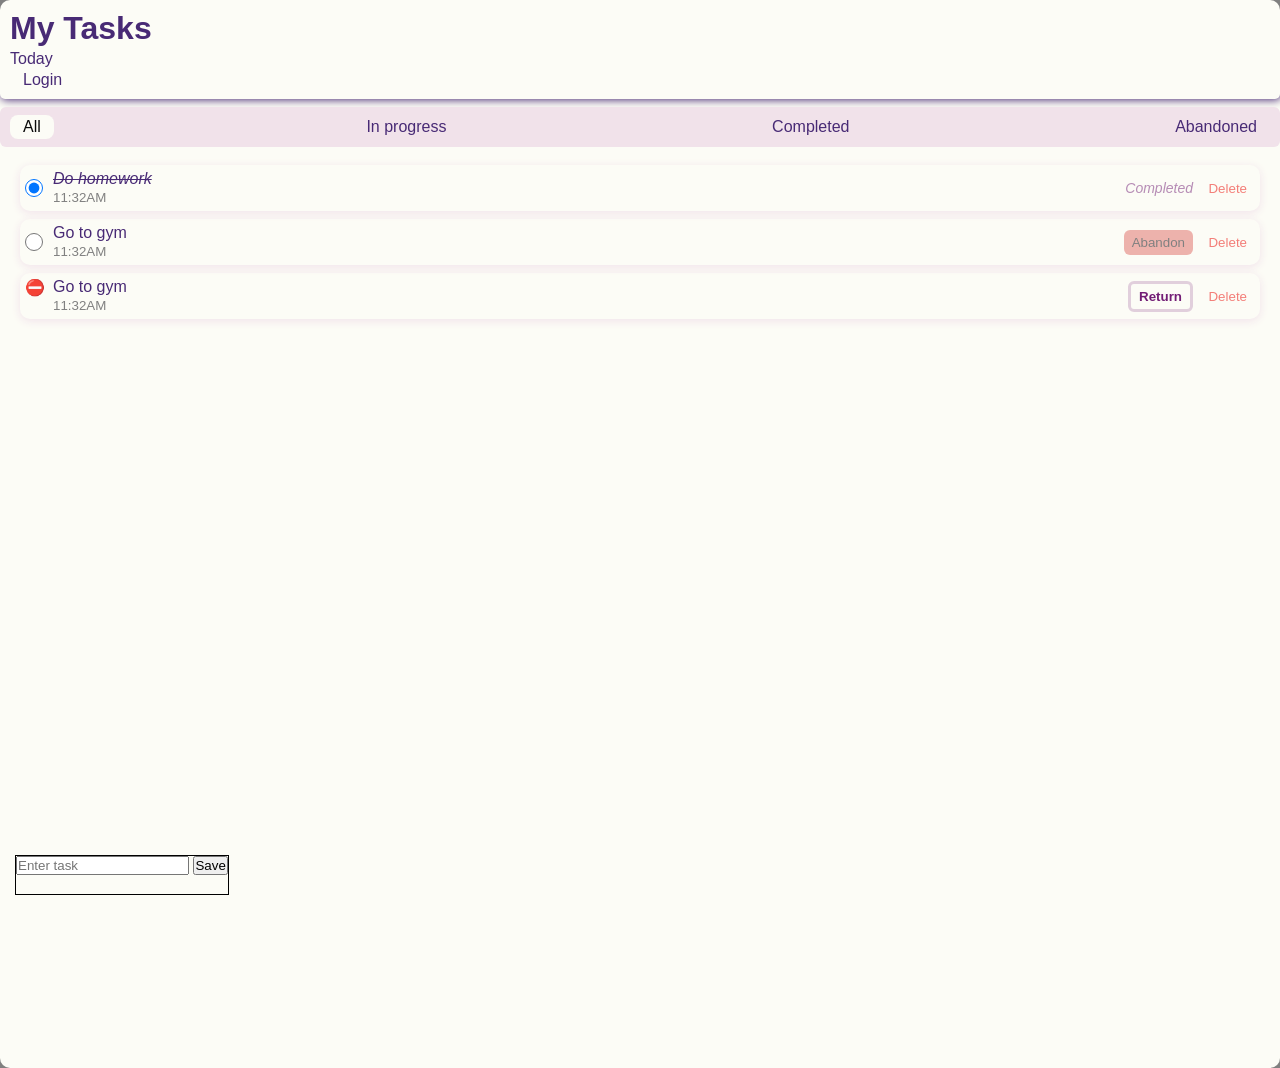
<file: frontend/index.html>
<!DOCTYPE html>
<html lang="en">
<head>
  <meta charset="UTF-8">
  <meta name="viewport" content="width=device-width, initial-scale=1.0">
  <title>Todo</title>
  <link rel="stylesheet" href="css/reset.css">
  <link rel="stylesheet" href="css/style.css">
</head>
<body>

  <!-- Page content goes here -->

  <div class='task-app-wrapper'>

  <header class='header'>
    <div class='header-left'>
    <h1>My Tasks</h1>
    <p>Today</p>
      </div>

    <div class='header-rigth'>
      <a href='/pages/login/index.html'>Login</a>
    </div>
  </header>

  <main class='main'>
    <div class='buttons'>
      <a href='/api/tasks?status=all' id='active' class='filter-btn'>All</a>
      <a href='/api/tasks?status=incomplete' class='filter-btn'>In progress</a>
      <a href='/api/tasks?status=completed' class='filter-btn'>Completed</a>
      <a href='/api/tasks?status=abandoned' class='filter-btn'>Abandoned</a>
      
    </div>

    <div class='tasks-display'>
      <div class='task completed-task'>
        <div class='radio--task-data'>
        <input type='radio' class='radio' checked/>
        <div class='task-data'>
          <p class='task-title'>Do homework</p>
          <span class='time'>
            <small class='emoji'>⌛</small>
            <small>11:32AM</small>
          </span>
        </div>
        </div>

        <div class='task-btns'>
          <span class='completed'>Completed</span>
          <button class='delete-btn'>Delete</button>
        </div>
      </div>

      <div class='task incomplete-task'>
        <div class='radio--task-data'>
        <input type='radio' class='radio'/>
        <div class='task-data'>
          <p class='task-title'>Go to gym</p>
            <small>11:32AM</small>
        </div>
        </div>

        <div class='task-btns'>
          <button class='abandon-btn'>Abandon</button>
          <button class='delete-btn'>Delete</button>
        </div>
      </div>

      <div class='task abandoned-task'>
        <div class='radio--task-data'>
        <span class='radio'>&#x26D4;</span>
        <div class='task-data'>
          <p class='task-title'>Go to gym</p>
          <span class='time'>
            <small class='emoji'>⌛</small>
            <small>11:32AM</small>
          </span>
        </div>
        </div>

        <div class='task-btns'>
          <button class='return'>Return</button>
          <button class='delete-btn'>Delete</button>
        </div>
      </div>
      
    </div>

    <div class='task-input-container'>
      <input type='text' class='task-input' placeholder='Enter task'>
      <button class='add-task-btn'>Save</button>
    </div>
  </main>
    </div>

  <script type="module" src="js/main.js"></script>
</body>
</html>
</file>
<file: frontend/css/style.css>
:root {
  --bg-color-main: rgb(241, 226, 234);
  --bg-color-surface: rgb(252, 252, 246);
  --color-primary: rgb(72, 42, 117);
  --color-success: rgb(114, 29, 117);
}

body {
 / padding: 20px 0;
  background-color: gray;
  font-family: Arial, sans-serif;
}

.header {
 / border-bottom: 1px solid var(--bg-color-main);;
  padding: 10px;
  margin-bottom: 7px;
  box-shadow: 1px 1px 8px;
  border-bottom-left-radius: 5px;
  border-bottom-right-radius: 5px;
  color: var(--color-primary);
  margin-left: -10px;
  margin-right: -10px;
  margin-top: -10px;
}

.header p {
  line-height: 1.5;
}

.task-app-wrapper {
    border-radius: 10px;
   / min-height: 100vh;
    width: 100%;
    margin: auto;
  background-color: var(--bg-color-surface);
  overflow: hidden;
  padding: 10px
}

.buttons {
  border-radius: 6px;
  display: flex;
  justify-content: space-between;
  padding: 8px 10px;
  background-color: var(--bg-color-main);
  margin: 8px -10px;
  white-space: nowrap;
  overflow: auto;
  gap: 8px;
}

a {
 / border: 1px solid;
  padding: 3px 13px;
  border-radius: 8px;
  text-decoration: none;
  color: var(--color-primary);
 / line-break: none
}

#active {
  background-color: var(--bg-color-surface);
  color: rgb(10, 10, 10);
}

.tasks-display {
/  border: 1px solid var(--bg-color-main);
  min-height: 100dvh;
  margin: 3px 3px;
  padding: 10px 7px;
  border-radius: 5px;
}

.task {
  border-radius: 10px;
  padding: 5px;
  margin-bottom: 8px;
  box-shadow: 0px 2px 10px var(--bg-color-main);
  display: flex;
  justify-content: space-between;
  align-items: center;
}

.completed-task p {
  text-decoration: line-through;
  font-style: italic;
}

.radio--task-data {
 / border: 1px solid red;
  width: fit-content;
  display: flex;
  gap: 10px;
  color: var(--color-primary)
}

.radio {
  width: 18px;
}

.emoji {
  display: none;
}

small {
  color: gray;
}

.task-btns {
 / border: 1px solid;
}

.task-btns button {
  padding: 5px 8px;
  margin-left: 3px;
  border-radius: 6px;
 / color: rgba(72, 42, 117,0.7);
  transition: transform 0.3s ease;
 / background: none;
}

.task-btns button:hover {
  color: rgba(72, 42, 117);
  cursor: pointer;
}

.task-btns button:active {
  transform: scale(0.93);
}

.delete-btn {
 / background-color: rgb(243, 126, 120);
  color: rgb(243, 126, 120);
  border: none;
  background: none;
}

.abandon-btn {
  background-color: rgba(223, 106, 100,0.5);
 / border: 1px solid rgb(243, 126, 120);
  color: gray;
  border: none;
}

.completed {
  font-size: 14px;
  color: rgba(114, 29, 117, 0.5);
  font-style: italic;
}

.return {
  color: var(--color-success);
  background: none;
  border: none;
  border: 3px solid rgba(114, 29, 117, 0.2);
  border-radius: 5px;
  font-weight: 600;
}

.task-input-container{
  border: 1px solid;
  height: 40px;
  margin: 5px;
  position: fixed;
  bottom: 0;
}
</file>
